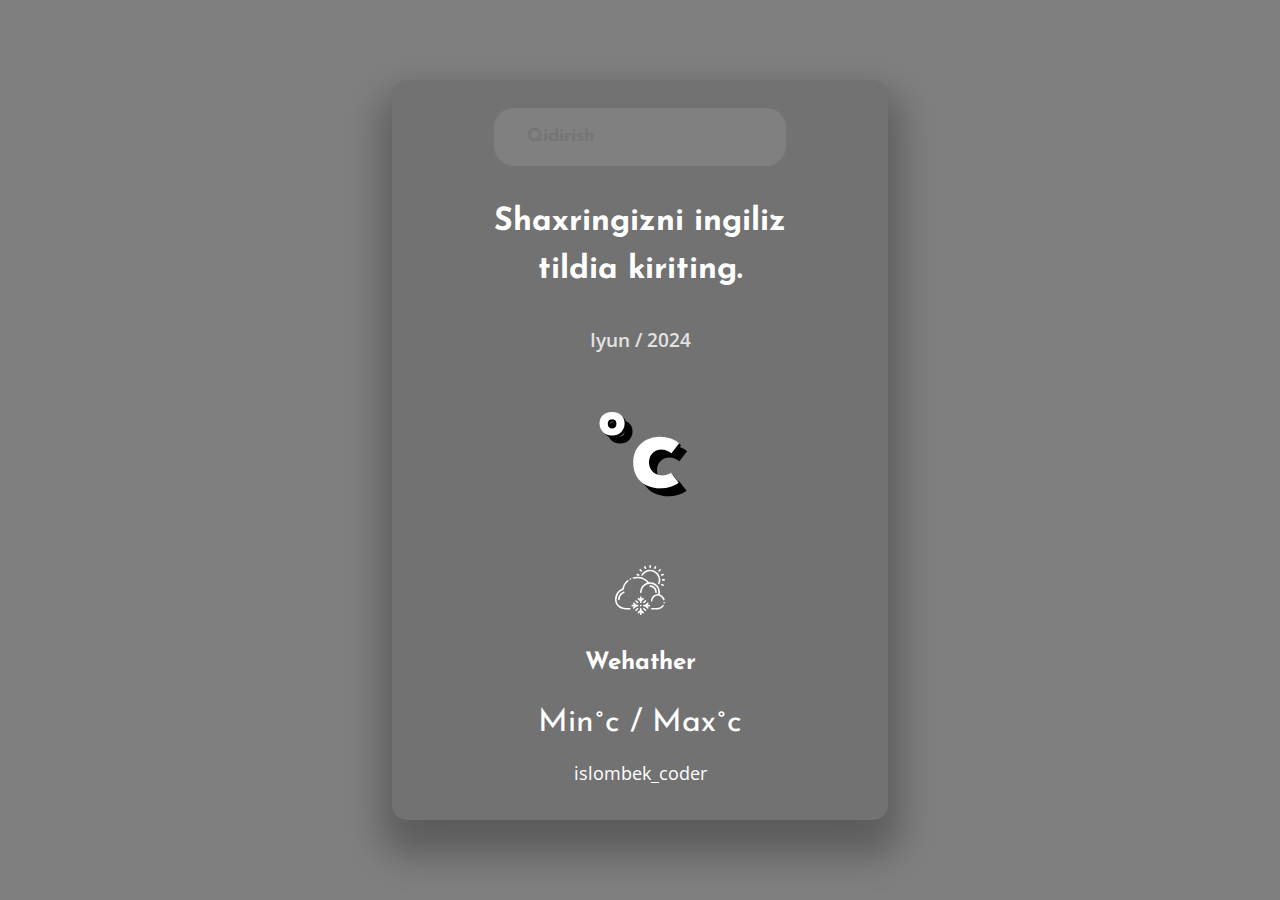
<file: index.html>
<!DOCTYPE html>
<html lang="en">
  <head>
    <meta charset="UTF-8" />
    <meta http-equiv="X-UA-Compatible" content="IE=edge" />
    <meta name="viewport" content="width=device-width, initial-scale=1.0" />
    <title>Weahter App</title>
    <link
      rel="stylesheet"
      href="https://cdnjs.cloudflare.com/ajax/libs/font-awesome/5.15.3/css/all.min.css"
      integrity="sha512-iBBXm8fW90+nuLcSKlbmrPcLa0OT92xO1BIsZ+ywDWZCvqsWgccV3gFoRBv0z+8dLJgyAHIhR35VZc2oM/gI1w=="
      crossorigin="anonymous"
      referrerpolicy="no-referrer"
    />
    <link rel="icon" type="ico/images" href="images/myIcon.svg" />
    <link rel="stylesheet" href="style.css" />
  </head>
  <body>
    <div class="container">
      <div class="input-search">
        <input type="text" name="" id="search" placeholder="Qidirish" />
        <i class="fas fa-search" id="search-icon"></i>
      </div>

      <div class="locate-date">
        <h3 class="location">
          Shaxringizni ingiliz
          <br />
          tildia kiriting.
        </h3>
        <h5 class="date">
          <!-- <span>Seshanba /</span> -->
          <!-- <span>10</span> -->
          <span>Iyun /</span>
          <span>2024</span>
        </h5>

        <h2 class="main-deg">˚c</h2>

        <div class="weather">
          <div class="a"></div>
          <img src="images/snowing.svg" alt="image weather" id="weather" />
          <h4 class="about">Wehather</h4>
        </div>

        <span class="average">Min˚c / Max˚c</span>
        <h5>
          <a class="link" href="https://github.com/Islombek2012">
           islombek_coder
            <i class="fab fa-github"></i>
          </a>
        </h5>
      </div>
    </div>

    <script src="app.js"></script>
  </body>
</html>
</file>
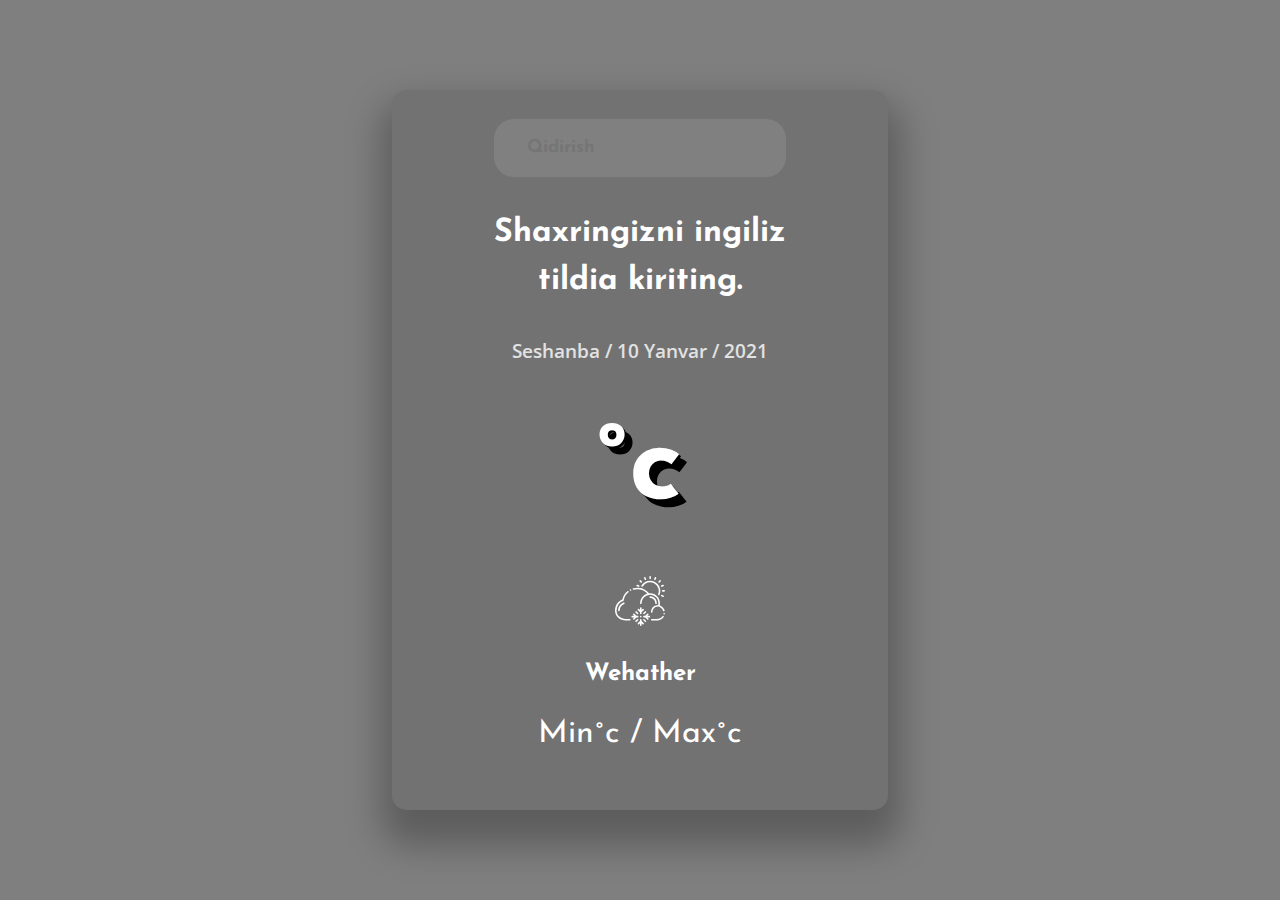
<file: 18.weatherapi/index.html>
<!DOCTYPE html>
<html lang="en">
  <head>
    <meta charset="UTF-8" />
    <meta http-equiv="X-UA-Compatible" content="IE=edge" />
    <meta name="viewport" content="width=device-width, initial-scale=1.0" />
    <title>Weahter App</title>
    <link
      rel="stylesheet"
      href="https://cdnjs.cloudflare.com/ajax/libs/font-awesome/5.15.3/css/all.min.css"
      integrity="sha512-iBBXm8fW90+nuLcSKlbmrPcLa0OT92xO1BIsZ+ywDWZCvqsWgccV3gFoRBv0z+8dLJgyAHIhR35VZc2oM/gI1w=="
      crossorigin="anonymous"
      referrerpolicy="no-referrer"
    />
    <link rel="icon" type="ico/images" href="images/myIcon.svg" />
    <link rel="stylesheet" href="style.css" />
  </head>
  <body>
    <div class="container">
      <div class="input-search">
        <input type="text" name="" id="search" placeholder="Qidirish" />
        <i class="fas fa-search" id="search-icon"></i>
      </div>

      <div class="locate-date">
        <h3 class="location">
          Shaxringizni ingiliz
          <br />
          tildia kiriting.
        </h3>
        <h5 class="date">
          <span>Seshanba /</span>
          <span>10</span>
          <span>Yanvar /</span>
          <span>2021</span>
        </h5>

        <h2 class="main-deg">˚c</h2>

        <div class="weather">
          <div class="a"></div>
          <img src="images/snowing.svg" alt="image weather" id="weather" />
          <h4 class="about">Wehather</h4>
        </div>

        <span class="average">Min˚c / Max˚c</span>
        <h5>
          <a class="link" href="">
          </a>
        </h5>
      </div>
    </div>

    <script src="app.js"></script>
  </body>
</html>
</file>
<file: style.css>
@import url('https://fonts.googleapis.com/css2?family=Josefin+Sans:wght@100;200;300;400;500;600;700&display=swap');

@import url('https://fonts.googleapis.com/css2?family=Open+Sans:wght@100;200;300;400;500;600;800&display=swap');

* {
  box-sizing: border-box;
}

body {
  margin: 0;
  font-family: 'Josefin Sans', sans-serif;
  text-align: center;
  min-height: 100vh;
  display: flex;
  justify-content: center;
  align-items: center;
  background: linear-gradient(rgba(0, 0, 0, 0.5) 100%, rgba(0, 0, 0, 0.5) 100%),
    url('https://picsum.photos/1920/1920?random=1');
  background-position: center;
  background-size: cover;
  color: #fff;
  background-repeat: no-repeat;
}

.container {
  background-color: rgba(0, 0, 0, 0.1);
  padding: 1% 8%;
  border-radius: 15px;
  -webkit-box-shadow: 1px 24px 36px 12px rgba(0, 0, 0, 0.27);
  -moz-box-shadow: 1px 24px 36px 12px rgba(0, 0, 0, 0.27);
  box-shadow: 1px 24px 36px 12px rgba(0, 0, 0, 0.27);
  min-height: 80vh;
}

#search {
  outline: none;
  font-family: 'Josefin Sans', sans-serif;
  border: none;
  color: #fff;
  padding: 20px 10px;
  background-color: rgba(255, 255, 255, 0);
  border-radius: 20px;
  font-size: 18px;
  font-weight: bold;
  color: #fff;
}

.input-search {
  background-color: rgba(255, 255, 255, 0.1);
  border-radius: 20px;
  max-width: 300px;
  padding-right: 10px;
  display: flex;
  justify-content: center;
  align-items: center;
  margin: 1rem auto 1rem;
}

#search-icon {
  font-size: 20px;
  color: #fff;
  cursor: pointer;
}

.location {
  font-size: 2rem;
  line-height: 1.5;
}

.date {
  font-size: 1.2rem;
  font-family: 'Open Sans', sans-serif;
  font-weight: 600;
  opacity: 0.8;
}

.main-deg {
  margin: 50px auto;
  font-size: 7rem;
  text-shadow: 2px 2px 0 #000000, 8px 8px 0 #000000;
}

.about {
  font-size: 1.5rem;
}

.average {
  font-size: 2rem;
}

#weather {
  width: 50px;
  color: #fff;
}

.link {
  text-decoration: none;
  color: #fff;
  font-size: 18px;
  font-family: 'Open Sans', sans-serif;
  font-weight: normal;
}

@media (max-width: 500px) {
  .container {
    padding: 1% 4%;
  }

  #search {
    padding: 15px 15px;
    background-color: rgba(255, 255, 255, 0);
    border-radius: 20px;
    font-size: 16px;
    font-weight: bold;
  }

  .input-search {
    width: 90%;
    margin: auto;
    padding-right: 10px;
    padding-left: 10px;
    margin: 1rem auto 1rem;
  }

  #search-icon {
    font-size: 18px;
    padding-right: 15px;
  }

  .location {
    font-size: 1.5rem;
  }

  h5 {
    font-size: 0.8rem;
    font-weight: 600;
    opacity: 0.8;
  }
}
</file>
<file: 18.weatherapi/style.css>
@import url('https://fonts.googleapis.com/css2?family=Josefin+Sans:wght@100;200;300;400;500;600;700&display=swap');

@import url('https://fonts.googleapis.com/css2?family=Open+Sans:wght@100;200;300;400;500;600;800&display=swap');

* {
  box-sizing: border-box;
}

body {
  margin: 0;
  font-family: 'Josefin Sans', sans-serif;
  text-align: center;
  min-height: 100vh;
  display: flex;
  justify-content: center;
  align-items: center;
  background: linear-gradient(rgba(0, 0, 0, 0.5) 100%, rgba(0, 0, 0, 0.5) 100%),
    url('https://source.unsplash.com/1920x1280/?nature');
  background-position: center;
  background-size: cover;
  color: #fff;
  background-repeat: no-repeat;
}

.container {
  background-color: rgba(0, 0, 0, 0.1);
  padding: 1% 8%;
  border-radius: 15px;
  -webkit-box-shadow: 1px 24px 36px 12px rgba(0, 0, 0, 0.27);
  -moz-box-shadow: 1px 24px 36px 12px rgba(0, 0, 0, 0.27);
  box-shadow: 1px 24px 36px 12px rgba(0, 0, 0, 0.27);
  min-height: 80vh;
}

#search {
  outline: none;
  font-family: 'Josefin Sans', sans-serif;
  border: none;
  color: #fff;
  padding: 20px 10px;
  background-color: rgba(255, 255, 255, 0);
  border-radius: 20px;
  font-size: 18px;
  font-weight: bold;
  color: #fff;
}

.input-search {
  background-color: rgba(255, 255, 255, 0.1);
  border-radius: 20px;
  max-width: 300px;
  padding-right: 10px;
  display: flex;
  justify-content: center;
  align-items: center;
  margin: 1rem auto 1rem;
}

#search-icon {
  font-size: 20px;
  color: #fff;
  cursor: pointer;
}

.location {
  font-size: 2rem;
  line-height: 1.5;
}

.date {
  font-size: 1.2rem;
  font-family: 'Open Sans', sans-serif;
  font-weight: 600;
  opacity: 0.8;
}

.main-deg {
  margin: 50px auto;
  font-size: 7rem;
  text-shadow: 2px 2px 0 #000000, 8px 8px 0 #000000;
}

.about {
  font-size: 1.5rem;
}

.average {
  font-size: 2rem;
}

#weather {
  width: 50px;
  color: #fff;
}

.link {
  text-decoration: none;
  color: #fff;
  font-size: 18px;
  font-family: 'Open Sans', sans-serif;
  font-weight: normal;
}

@media (max-width: 500px) {
  .container {
    padding: 1% 4%;
  }

  #search {
    padding: 15px 15px;
    background-color: rgba(255, 255, 255, 0);
    border-radius: 20px;
    font-size: 16px;
    font-weight: bold;
  }

  .input-search {
    width: 90%;
    margin: auto;
    padding-right: 10px;
    padding-left: 10px;
    margin: 1rem auto 1rem;
  }

  #search-icon {
    font-size: 18px;
    padding-right: 15px;
  }

  .location {
    font-size: 1.5rem;
  }

  h5 {
    font-size: 0.8rem;
    font-weight: 600;
    opacity: 0.8;
  }
}
</file>
